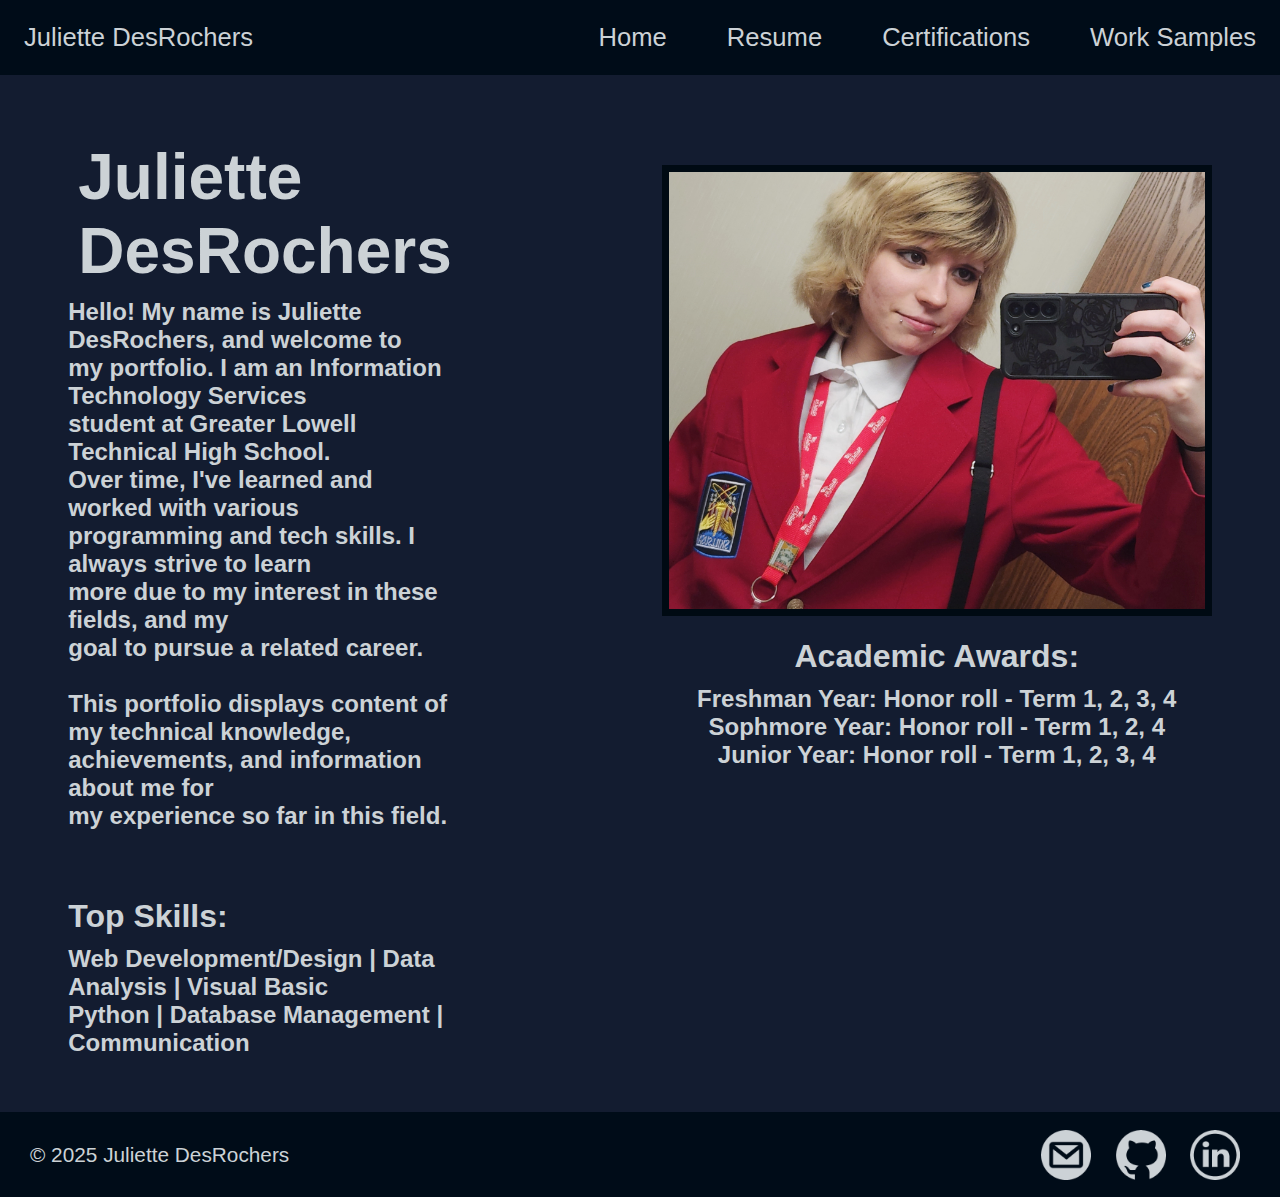
<file: index.html>
<!DOCTYPE html>
<html>
    

<head>
    <link rel="stylesheet" href="Styles\style.css">
    
    <link rel="stylesheet" href="Styles\homeStyle.css">

    <script src="script.js"></script>

    <link rel="icon" href= "" type="image/x-icon"> 

    <title>Home</title>

</head>

<body>
    
    <header>
        <nav class="navbar">
            <a href = "#" class = "nav-branding">Juliette DesRochers</a> <!--Portfolio. 😢-->
            <ul class = "nav-menu">

                <li class = "nav-item">
                    <a href="index.html" class = "nav-link" >Home</a>
                </li>
                
                <li class = "nav-item">
                    <a href="resume.html" class = "nav-link" >Resume</a>
                </li>
                
                <li class = "nav-item">
                    <a href="certs.html" class = "nav-link" >Certifications</a>
                </li>
                
                <li class = "nav-item">
                    <a href="samples.html" class = "nav-link" >Work Samples</a>
                </li>
            </ul>
            <div class = "hamburger">
                <span class="bar"></span>
                <span class="bar"></span>
                <span class="bar"></span>
            </div>
        </nav>

    </header>

        <main>
            <div class="container" style="display: flex; flex-direction: row;">
                <div class="column-left" style="display: flex; flex-direction: column;">
                    <h1  class="header" id="homeHeader">Juliette DesRochers</h1>
                    
                     <h2 class="homeCaption"> Hello! My name is Juliette DesRochers, and welcome to
                        <br> my portfolio. I am an Information Technology Services 
                        <br> student at Greater Lowell Technical High School.
                        <br> Over time, I've learned and worked with various 
                        <br> programming and tech skills. I always strive to learn
                        <br> more due to my interest in these fields, and my
                        <br> goal to pursue a related career.
                        <br>
                        <br>This portfolio displays content of my technical knowledge, achievements, and information about me for
                        <br> my experience so far in this field.
                        </h2> 
                        
                        <div class="homeDescription">
                            <h1 class="heading">Top Skills:</h1>
                            <h2> Web Development/Design | Data Analysis | Visual Basic
                                <br> Python | Database Management | Communication
                            </h2> 
                        </div>
                </div>

                <div class="column-right">
                    <img src="Images\Me.jpg" >
                    <h1 class="heading">Academic Awards:</h1>
                    <h2>Freshman Year: Honor roll - Term 1, 2, 3, 4</h2>
                    <h2>Sophmore Year: Honor roll - Term 1, 2, 4</h2>
                    <h2>Junior Year: Honor roll - Term 1, 2, 3, 4</h2>
                </div> 
                
            </div>
        </main>
            
        <footer class="footer" >
            <h3 class="footerText">© 2025 Juliette DesRochers</h3>
            

                <div class="footerItems">

                <!-- <img id="flower2Img" src="Images\footer\flower2.png">

                <img id="flowerImg" src="Images\footer\flower.png"> -->

                   
                    <div class="footerImageLinks">
                        <a id="mailImage" href="mailto:juliettedesrochers.jgd@gmail.com" target="_blank" ><img src="Images\footer\gmailLogo.png" ></a>
                        <a href="https://github.com/sourstrawberry16" target="_blank"><img src="Images\footer\githubLogo.png" ></a>
                        <a href="https://www.linkedin.com/in/juliette-desrochers-6001ba31a/" target="_blank"><img src="Images\footer\linkedinLogo.png" ></a>
                    </div>
                </div>
        </footer>

</body>

</html>
</file>
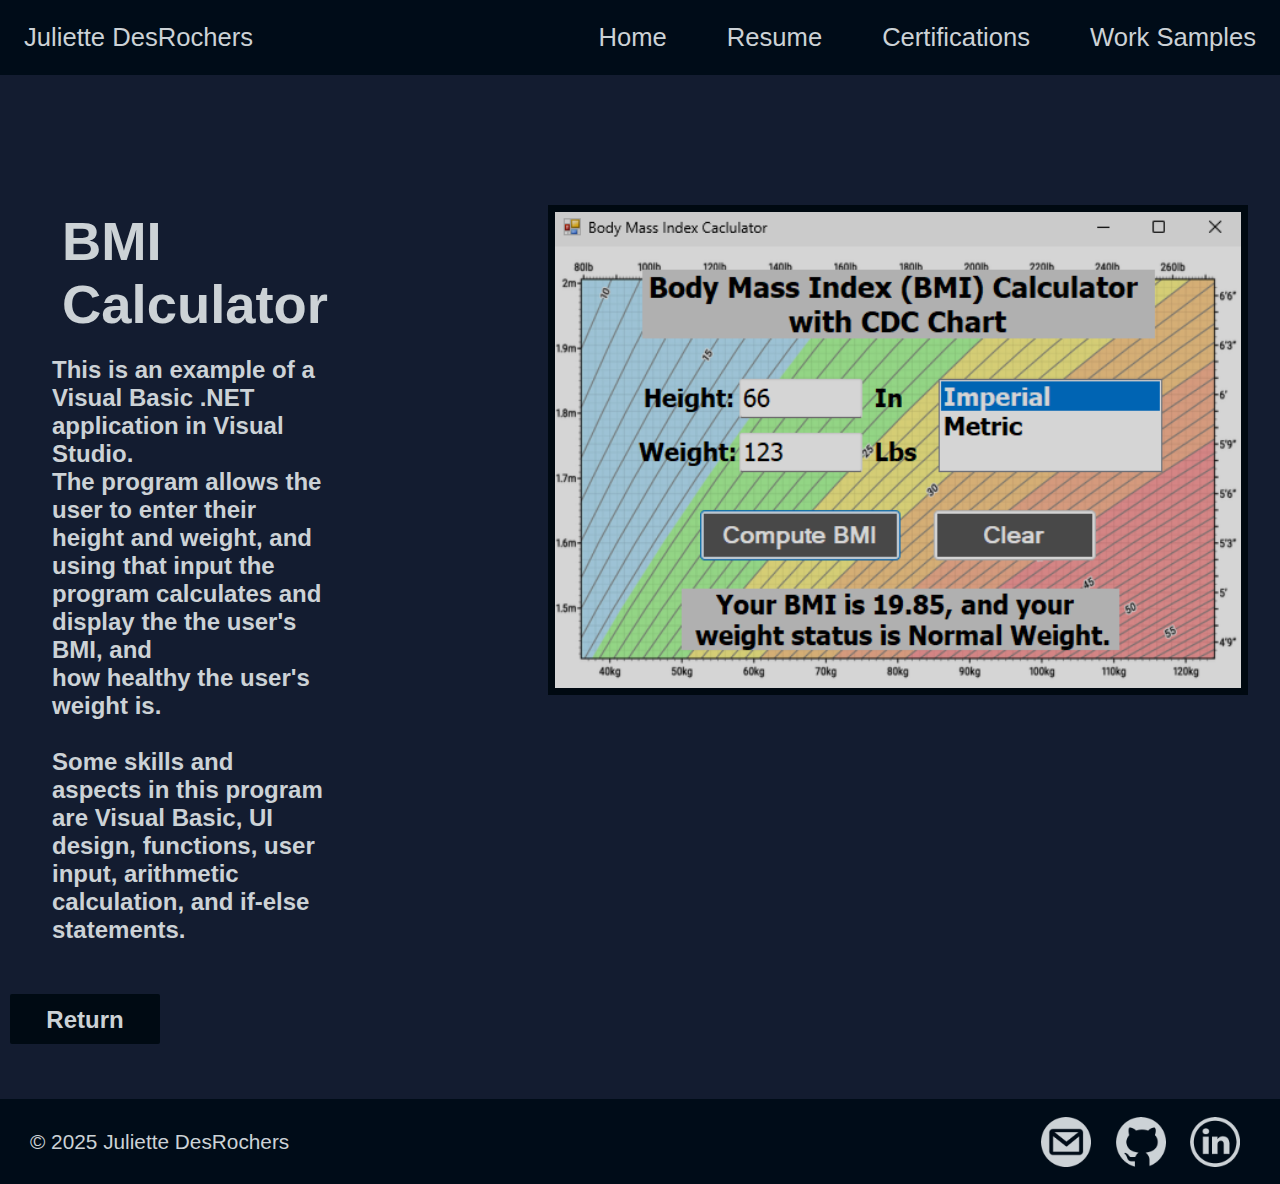
<file: bmiCalculator.html>
<!DOCTYPE html>
<html>
    

<head>
    <link rel="stylesheet" href="Styles\style.css">
    
    <link rel="stylesheet" href="Styles\individualSample.css">

    <script src="script.js"></script>

</head>

<body>
    
    <header>
        <nav class="navbar">
            <a href = "#" class = "nav-branding">Juliette DesRochers</a> <!--Portfolio. 😢-->
            <ul class = "nav-menu">

                <li class = "nav-item">
                    <a href="index.html" class = "nav-link" >Home</a>
                </li>
                
                <li class = "nav-item">
                    <a href="resume.html" class = "nav-link" >Resume</a>
                </li>
                
                <li class = "nav-item">
                    <a href="certs.html" class = "nav-link" >Certifications</a>
                </li>
                
                <li class = "nav-item">
                    <a href="samples.html" class = "nav-link" >Work Samples</a>
                </li>
            </ul>
            <div class = "hamburger">
                <span class="bar"></span>
                <span class="bar"></span>
                <span class="bar"></span>
            </div>
        </nav>

    </header>

        <main>
            <div class="container" style="display: flex; flex-direction: row;">
                <div class="column-left" style="display: flex; flex-direction: column;">
                    <h1  class="header" id="Header">BMI Calculator</h1>
                    
                     <h2 class="Caption"> This is an example of a Visual Basic .NET application in Visual Studio. 
                        <br> The program allows the user to enter their height and weight, and using that input the program calculates and display the the user's BMI, and 
                        <br>how healthy the user's weight is.
                        <br>
                        <br> Some skills and aspects in this program are Visual Basic, UI design, functions, user input, arithmetic calculation, and if-else statements.
                        </h2> 

                        <a href="samples.html" class="nav-link backButton">
                            <h2>Return</h2>
                        </a>
                </div>
                
                
                <div class="column-right">
                    <img class="bmi" src="Images\Samples\BMICalculator.png" >
                </div> 
                
            </div>
        </main>
            
        <footer class="footer" >
            <h3 class="footerText">© 2025 Juliette DesRochers</h3>
                <div class="footerItems">
                    
                    <div class="footerImageLinks">
                    <a id="mailImage" href="mailto:juliettedesrochers.jgd@gmail.com" target="_blank" ><img src="Images\footer\gmailLogo.png" ></a>
                    <a href="https://github.com/sourstrawberry16" target="_blank"><img src="Images\footer\githubLogo.png" ></a>
                    <a href="https://www.linkedin.com/in/juliette-desrochers-6001ba31a/" target="_blank"><img src="Images\footer\linkedinLogo.png" ></a>
                </div>
             </div>
        </footer>

</body>

</html>
</file>
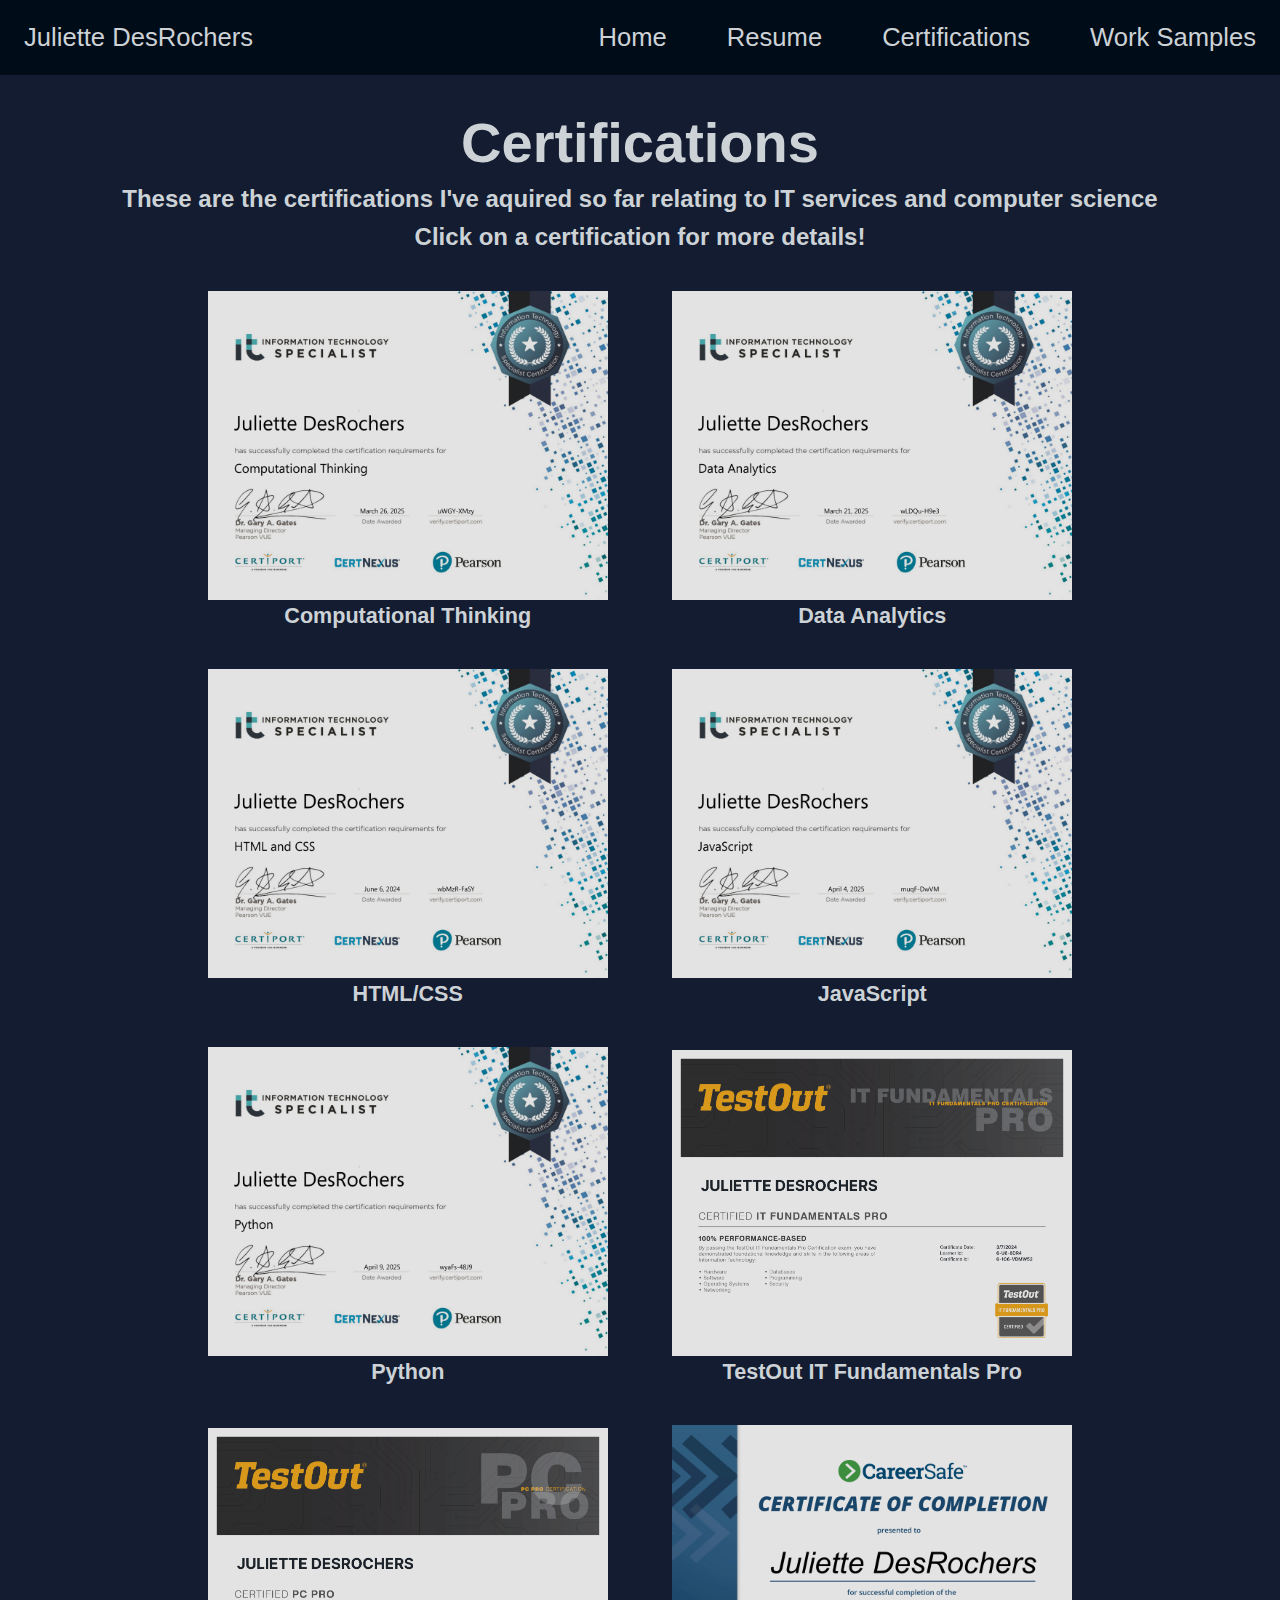
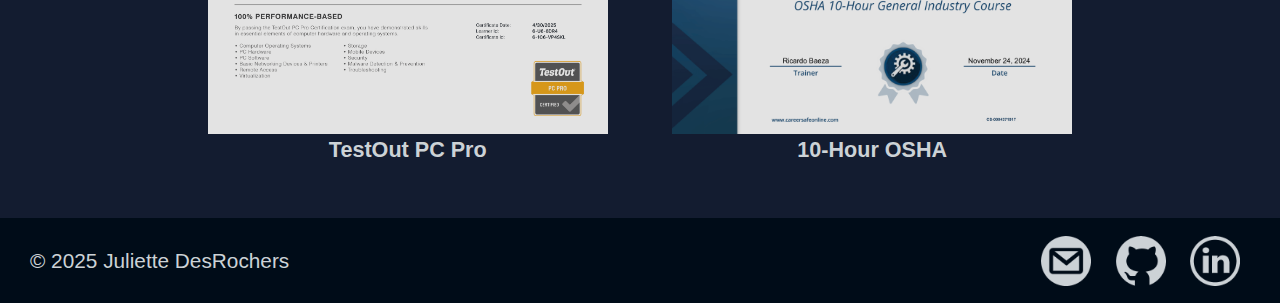
<file: certs.html>
<!DOCTYPE html>
<html>
    

<head>
    <link rel="stylesheet" href="Styles\style.css">
    
    <link rel="stylesheet" href="Styles\certsStyle.css">

    <script src="script.js"></script>
</head>

<body>
    <header>
        <nav class="navbar">
            <a href = "#" class = "nav-branding">Juliette DesRochers</a>
            <ul class = "nav-menu">
                
                <li class = "nav-item">
                    <a href="index.html" class = "nav-link" >Home</a>
                </li>
                
                <li class = "nav-item">
                    <a href="resume.html" class = "nav-link" >Resume</a>
                </li>
                
                <li class = "nav-item">
                    <a href="certs.html" class = "nav-link" >Certifications</a>
                </li>
                
                <li class = "nav-item">
                    <a href="samples.html" class = "nav-link" >Work Samples</a>
                </li>
            </ul>
            <div class = "hamburger">
                <span class="bar"></span>
                <span class="bar"></span>
                <span class="bar"></span>
            </div>
        </nav>
    </header>    

    <main>
        <p>
            
            <h1 class="header">Certifications</h1>
      

            <div class="caption">
                <h2>These are the certifications I've aquired so far relating to IT services and computer science</h2>
                <h2 style="padding-top: 10px;">Click on a certification for more details!</h2>
            </div>
      
            
            <div class="certRow" style=" flex-direction: row;">
                <div class="certCaption">
                    <a href="https://www.credly.com/badges/8856d422-92cc-4399-9c54-148b7eefbb18/public_url" target="_blank"><img class="cert" src="Images\certifications\ComputationalThinking\ComputationalThinking.png" alt="ComputationalThinking">
                    </a><figcaption> <h2>Computational Thinking</h2> </figcaption>
                </div>
                <div class="certCaption">
                    <a href="https://www.credly.com/badges/7662ecfb-5ca0-414c-8c0d-bf514a833b72/public_url" target="_blank"><img class="cert" src="Images\certifications\DataAnalytics\DataAnalytics.png" alt="DataAnalytics">
                    </a><figcaption> <h2>Data Analytics</h2> </figcaption>
                </div>
                <div class="certCaption">
                    <a href="https://www.credly.com/badges/afcc61bf-a416-45d5-ac06-dc0a6675e087/public_url" target="_blank"><img class="cert" src="Images\certifications\HTMLAndCSS\HTMLAndCSS.png" alt="HTML/CSS">
                    </a><figcaption> <h2>HTML/CSS</h2> </figcaption>
                </div>
                <div class="certCaption">
                    <a href="https://www.credly.com/badges/eb235f2f-b83a-47c0-ad4a-d061cfcbbfd1/public_url" target="_blank"><img class="cert" src="Images\certifications\JavaScript\JavaScript.png" alt="JavaScript" >
                    </a><figcaption> <h2>JavaScript</h2> </figcaption>
                </div>
                
            </div>

            <div class="certRow" style=" flex-direction: row;">
                <div class="certCaption">
                    <a href="https://www.credly.com/badges/a0b403b8-58ea-4fbb-88e3-543c93a9d200/public_url" target="_blank"><img class="cert" src="Images\certifications\Python\Python.png" alt="Python">
                    </a><figcaption> <h2>Python</h2> </figcaption>
                </div>
                
                <div class="certCaption">
                    <a href="https://certification.platform.comptia.org/verifycert/6-1C6-VDMW52" target="_blank"><img class="cert" src="Images\certifications\ITFundamentalsPro\ITFundamentalsPro.png" alt="TestOutITFundamentalsPro">
                    </a><figcaption> <h2>TestOut IT Fundamentals Pro</h2> </figcaption>
                </div> 
                <div class="certCaption">
                    <a href="https://certification.platform.comptia.org/verifycert/6-1C6-VP4SKL" target="_blank"><img class="cert" src="Images\certifications\PCPro\PCPro.png" alt="TestOutPCPro" >
                    </a><figcaption> <h2>TestOut PC Pro</h2> </figcaption>
                </div>
                <div class="certCaption">
                    <img class="cert" src="Images\certifications\10HourOSHA\10HourOSHA.png" alt="10HourOSHA" >
                    <figcaption> <h2>10-Hour OSHA</h2> </figcaption>
                </div>
               
                
            </div>

        </p>
    </main>

    <footer class="footer" >
        <h3 class="footerText">© 2025 Juliette DesRochers</h3>
            <div class="footerItems">
                
                <div class="footerImageLinks">
                <a id="mailImage" href="mailto:juliettedesrochers.jgd@gmail.com" target="_blank" ><img src="Images\footer\gmailLogo.png" ></a>
                <a href="https://github.com/sourstrawberry16" target="_blank"><img src="Images\footer\githubLogo.png" ></a>
                <a href="https://www.linkedin.com/in/juliette-desrochers-6001ba31a/" target="_blank"><img src="Images\footer\linkedinLogo.png" ></a>
            </div>
         </div>
    </footer>
    
</body>

</html>
</file>
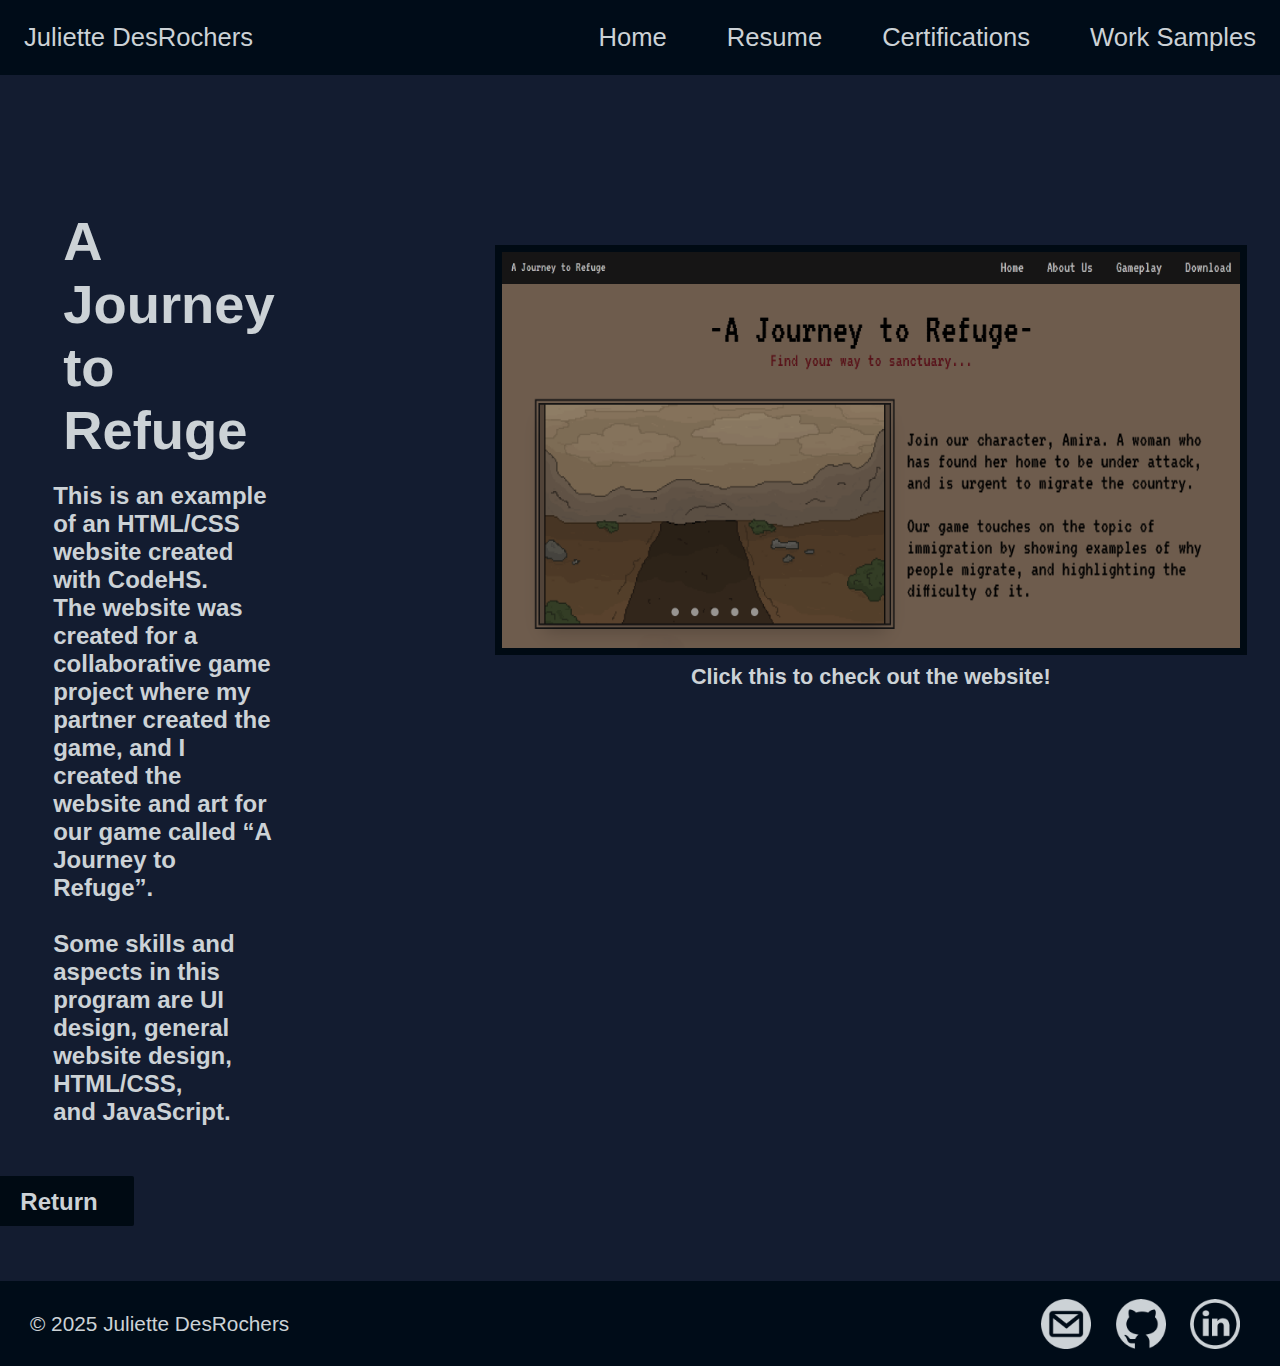
<file: gameWebsite.html>
<!DOCTYPE html>
<html>
    

<head>
    <link rel="stylesheet" href="Styles\style.css">
    
    <link rel="stylesheet" href="Styles\individualSample.css">

    <script src="script.js"></script>

    <title> Game Website</title>

</head>

<body>
    
    <header>
        <nav class="navbar">
            <a href = "#" class = "nav-branding">Juliette DesRochers</a> <!--Portfolio. 😢-->
            <ul class = "nav-menu">

                <li class = "nav-item">
                    <a href="index.html" class = "nav-link" >Home</a>
                </li>
                
                <li class = "nav-item">
                    <a href="resume.html" class = "nav-link" >Resume</a>
                </li>
                
                <li class = "nav-item">
                    <a href="certs.html" class = "nav-link" >Certifications</a>
                </li>
                
                <li class = "nav-item">
                    <a href="samples.html" class = "nav-link" >Work Samples</a>
                </li>
            </ul>
            <div class = "hamburger">
                <span class="bar"></span>
                <span class="bar"></span>
                <span class="bar"></span>
            </div>
        </nav>

    </header>

        <main>
            <div class="container" style="display: flex; flex-direction: row;">
                <div class="column-left" style="display: flex; flex-direction: column;">
                    <h1  class="header" id="Header">A Journey to Refuge</h1>
                    
                     <h2 class="Caption"> This is an example of an HTML/CSS 
                        <br>website created with CodeHS.
                        <br> The website was created for a collaborative game project where my partner created the game, and I created the website and art for 
                        <br> our game called “A Journey to Refuge”.
                        <br> 
                        <br> Some skills and aspects in this program are UI design, general website design, HTML/CSS, 
                        <br>and JavaScript.
                        </h2> 

                        <a href="samples.html" class="nav-link backButton">
                            <h2>Return</h2>
                        </a>
                </div>
                
                
                <div class="column-right">
                    <img class="gameWeb" src="Images\Samples\JourneyToRefugeWebsiteScreenshot.PNG" >
                    <a href="https://codehs.com/sandbox/sourstrawberry/a-journey-to-refuge-website/run?authuser=5" target="_blank"><figcaption class="webCaption"><h2 >Click this to check out the website!</h2></figcaption></a>
                </div> 
                
            </div>
        </main>
            
        <footer class="footer" >
            <h3 class="footerText">© 2025 Juliette DesRochers</h3>
                <div class="footerItems">
                    
                    <div class="footerImageLinks">
                    <a id="mailImage" href="mailto:juliettedesrochers.jgd@gmail.com" target="_blank" ><img src="Images\footer\gmailLogo.png" ></a>
                    <a href="https://github.com/sourstrawberry16" target="_blank"><img src="Images\footer\githubLogo.png" ></a>
                    <a href="https://www.linkedin.com/in/juliette-desrochers-6001ba31a/" target="_blank"><img src="Images\footer\linkedinLogo.png" ></a>
                </div>
             </div>
        </footer>

</body>

</html>
</file>
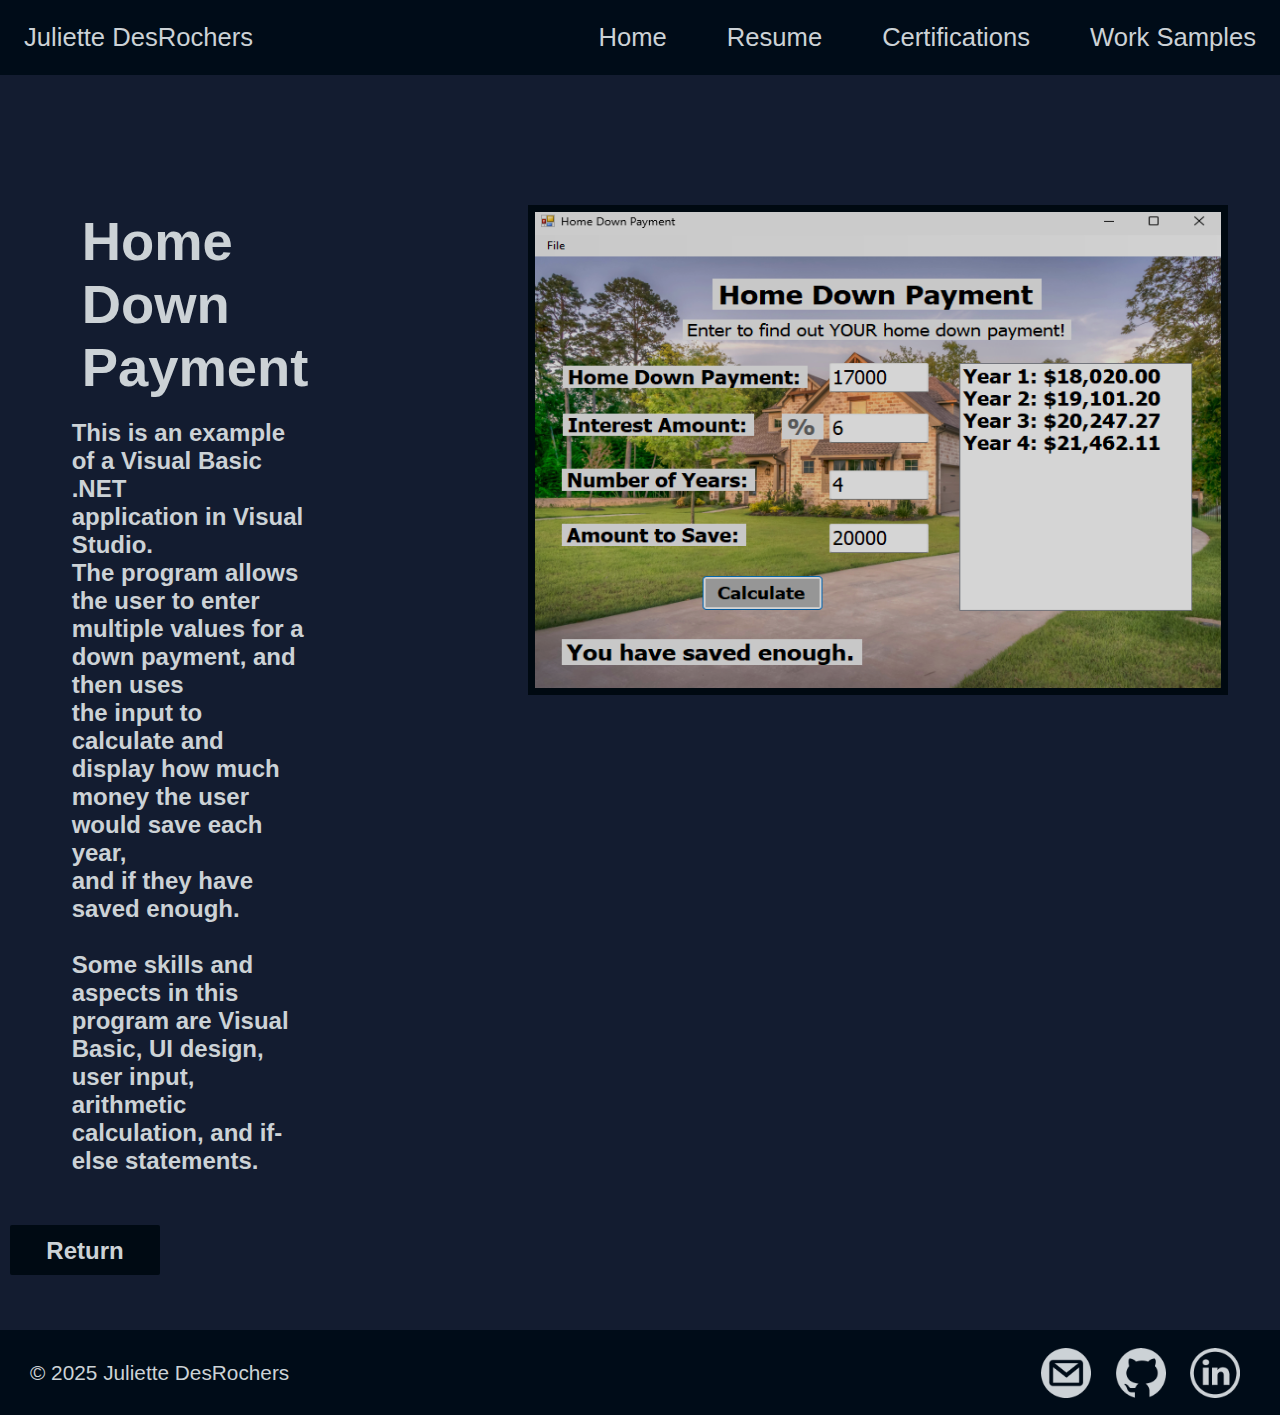
<file: homeDownPayment.html>
<!DOCTYPE html>
<html>
    

<head>
    <link rel="stylesheet" href="Styles\style.css">
    
    <link rel="stylesheet" href="Styles\individualSample.css">

    <script src="script.js"></script>

</head>

<body>
    
    <header>
        <nav class="navbar">
            <a href = "#" class = "nav-branding">Juliette DesRochers</a> <!--Portfolio. 😢-->
            <ul class = "nav-menu">

                <li class = "nav-item">
                    <a href="index.html" class = "nav-link" >Home</a>
                </li>
                
                <li class = "nav-item">
                    <a href="resume.html" class = "nav-link" >Resume</a>
                </li>
                
                <li class = "nav-item">
                    <a href="certs.html" class = "nav-link" >Certifications</a>
                </li>
                
                <li class = "nav-item">
                    <a href="samples.html" class = "nav-link" >Work Samples</a>
                </li>
            </ul>
            <div class = "hamburger">
                <span class="bar"></span>
                <span class="bar"></span>
                <span class="bar"></span>
            </div>
        </nav>

    </header>

        <main>
            <div class="container" style="display: flex; flex-direction: row;">
                <div class="column-left" style="display: flex; flex-direction: column;">
                    <h1  class="header" id="Header">Home Down Payment</h1>
                    
                     <h2 class="Caption"> This is an example of a Visual Basic .NET 
                        <br> application in Visual Studio. 
                        <br> The program allows the user to enter multiple values for a down payment, and then uses
                        <br> the input to calculate and display how much
                        <br> money the user would save each year, 
                        <br> and if they have saved enough.
                        <br> 
                        <br> Some skills and aspects in this program are Visual Basic, UI design, user input, arithmetic calculation, and if-else statements.
                        </h2> 

                        <a href="samples.html" class="nav-link backButton">
                            <h2>Return</h2>
                        </a>
                </div>
                
                
                <div class="column-right">
                    <img class="downPayment" src="Images\Samples\HomeDownPayment.png" >
                </div> 
                
            </div>
        </main>
            
        <footer class="footer" >
            <h3 class="footerText">© 2025 Juliette DesRochers</h3>
                <div class="footerItems">
                    
                    <div class="footerImageLinks">
                    <a id="mailImage" href="mailto:juliettedesrochers.jgd@gmail.com" target="_blank" ><img src="Images\footer\gmailLogo.png" ></a>
                    <a href="https://github.com/sourstrawberry16" target="_blank"><img src="Images\footer\githubLogo.png" ></a>
                    <a href="https://www.linkedin.com/in/juliette-desrochers-6001ba31a/" target="_blank"><img src="Images\footer\linkedinLogo.png" ></a>
                </div>
             </div>
        </footer>

</body>

</html>
</file>
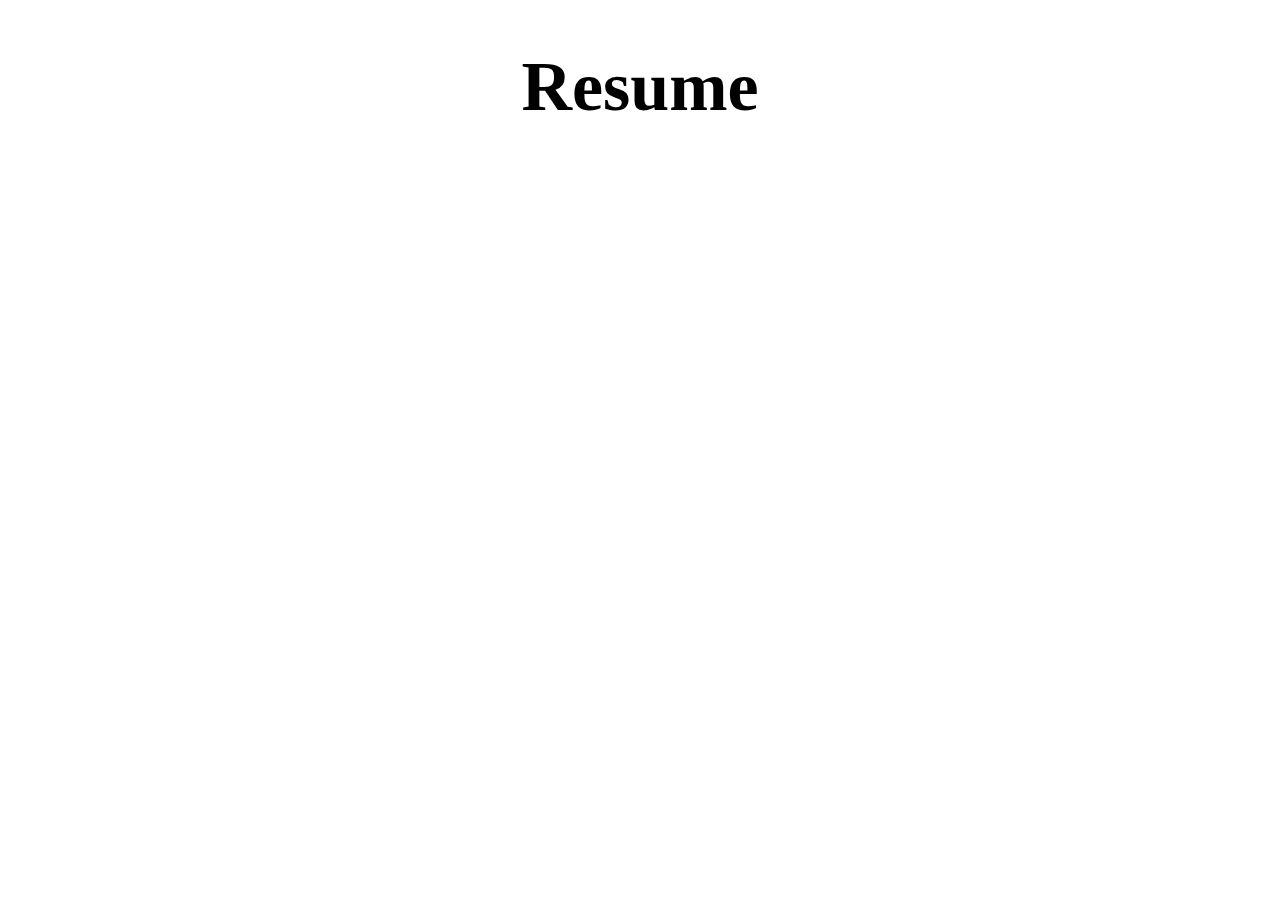
<file: resume.html>
<!DOCTYPE html>
<html>
    

<head>
    <link rel="stylesheet" href="style.css">
    

</head>

<body>
    <header>
        <div class="Header">
            <h1>Resume</h1>
        </div>
    </header>


<p>

</p>

</body>

</html>
</file>
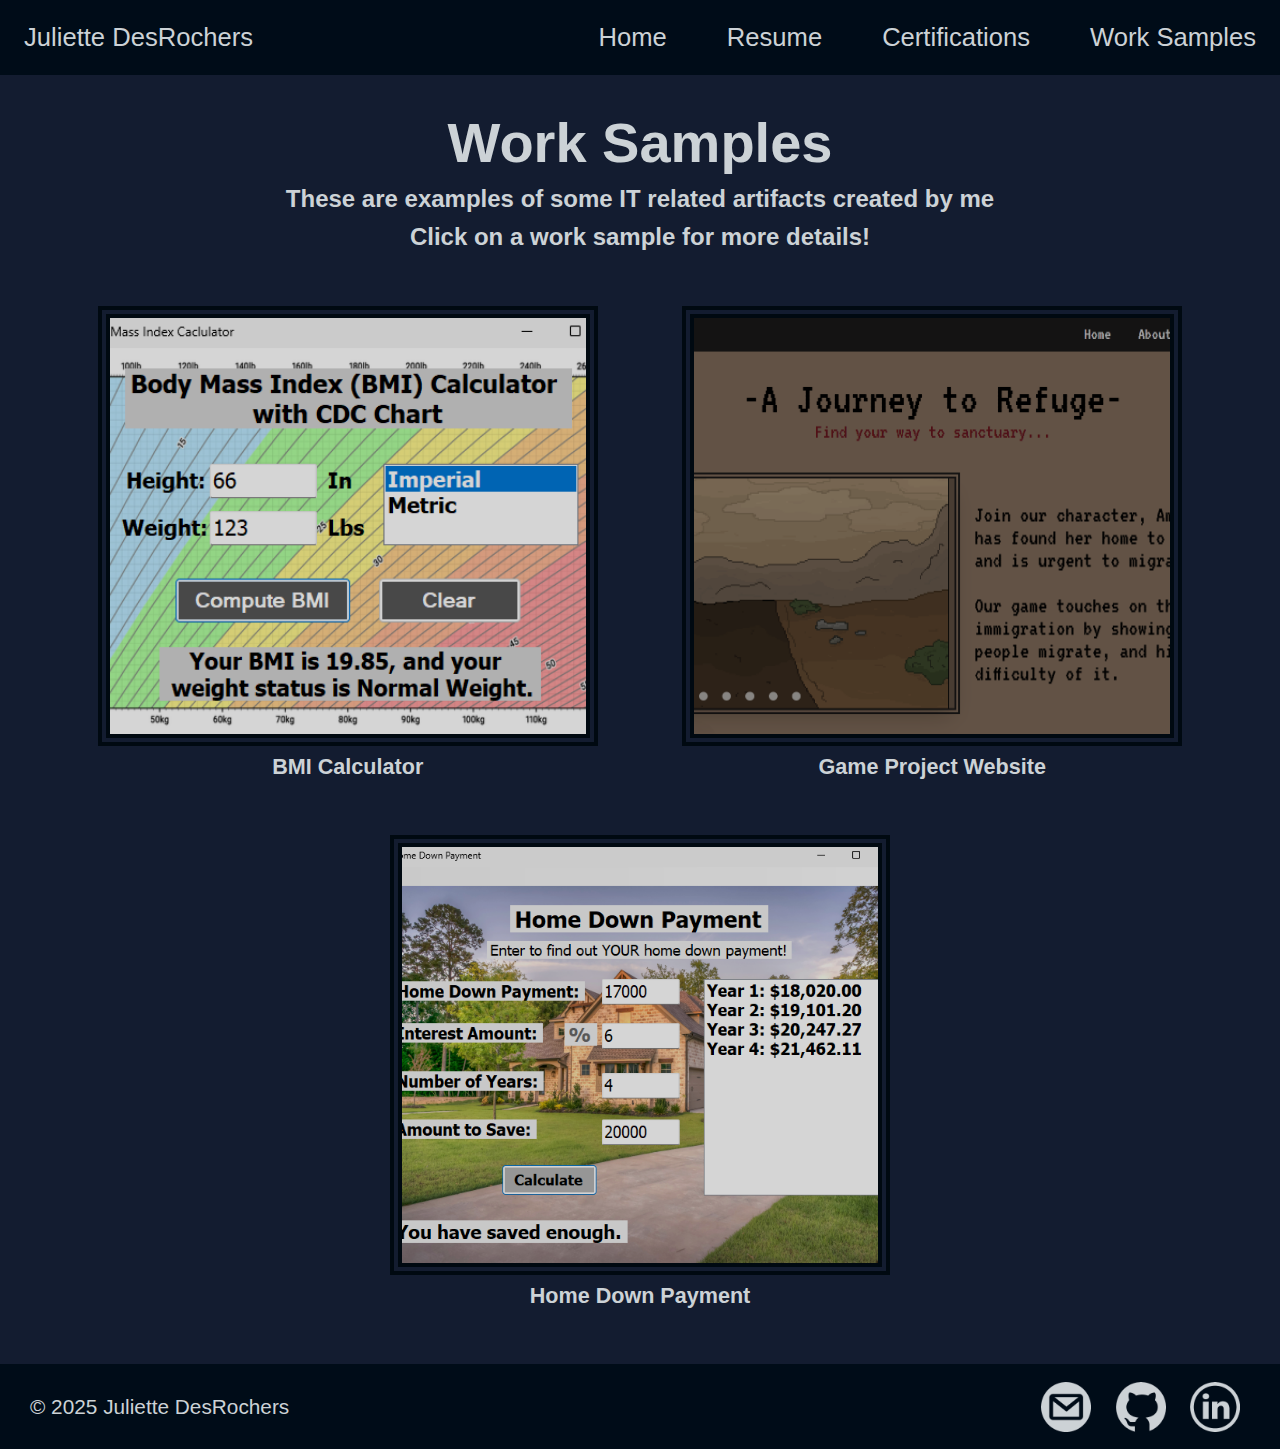
<file: samples.html>
<!DOCTYPE html>
<html>
    

<head>
    <link rel="stylesheet" href="Styles\style.css">
    
    <link rel="stylesheet" href="Styles\samplesStyle.css">

    <script src="script.js"></script>

    <title>Work Samples</title>

</head>

<body>
    <header>

        <nav class="navbar">
            <a href = "#" class = "nav-branding">Juliette DesRochers</a>
            <ul class = "nav-menu">
                
                <li class = "nav-item">
                    <a href="index.html" class = "nav-link" >Home</a>
                </li>
                
                <li class = "nav-item">
                    <a href="resume.html" class = "nav-link" >Resume</a>
                </li>
                
                <li class = "nav-item">
                    <a href="certs.html" class = "nav-link" >Certifications</a>
                </li>
                
                <li class = "nav-item">
                    <a href="samples.html" class = "nav-link" >Work Samples</a>
                </li>
            </ul>
            <div class = "hamburger">
                <span class="bar"></span>
                <span class="bar"></span>
                <span class="bar"></span>
            </div>
        </nav>
    </header>
  
        <main>
            <p>
                
                <h1 class="header">Work Samples</h1>
        

                <div class="caption">
                    <h2>These are examples of some IT related artifacts created by me</h2>
                    <h2 style="padding-top: 10px;">Click on a work sample for more details!</h2>
                </div>
        
                
                <div class="sampleRow" style=" flex-direction: row;">
                    <div class="sampleCaption">
                        
                    <a href="bmiCalculator.html" class = "nav-link" ><img class="sample" src="Images\Samples\BMICalculator.png" alt="BMI Calculator" width="540px"></a>
                        <figcaption> <h2>BMI Calculator</h2> </figcaption>
                    </div>
                    
                    <div class="sampleCaption">
                        <a href="gameWebsite.html" class = "nav-link" ><img class="sample" src="Images\Samples\JourneyToRefugeWebsiteScreenshot.PNG" alt="Journey to Refuge Website"></a>
                        <figcaption> <h2>Game Project Website</h2> </figcaption>
                    </div>
                    <div class="sampleCaption">
                        <a href="homeDownPayment.html" class = "nav-link" ><img class="sample" src="Images\Samples\HomeDownPayment.png" alt="Home Down Payment" width="540px"></a>
                        <figcaption> <h2>Home Down Payment</h2> </figcaption>
                    </div>
                </div>

            </p>
        </main>

        <footer class="footer" >
            <h3 class="footerText">© 2025 Juliette DesRochers</h3>
                <div class="footerItems">
                    
                    <div class="footerImageLinks">
                    <a id="mailImage" href="mailto:juliettedesrochers.jgd@gmail.com" target="_blank" ><img src="Images\footer\gmailLogo.png" ></a>
                    <a href="https://github.com/sourstrawberry16" target="_blank"><img src="Images\footer\githubLogo.png" ></a>
                    <a href="https://www.linkedin.com/in/juliette-desrochers-6001ba31a/" target="_blank"><img src="Images\footer\linkedinLogo.png" ></a>
                </div>
             </div>
        </footer>

</body>

</html>
</file>
<file: style.css>
.Header {
    font-size: 35px;
    font-weight: 500;
    font-style: normal;
    text-align: center;
}
</file>
